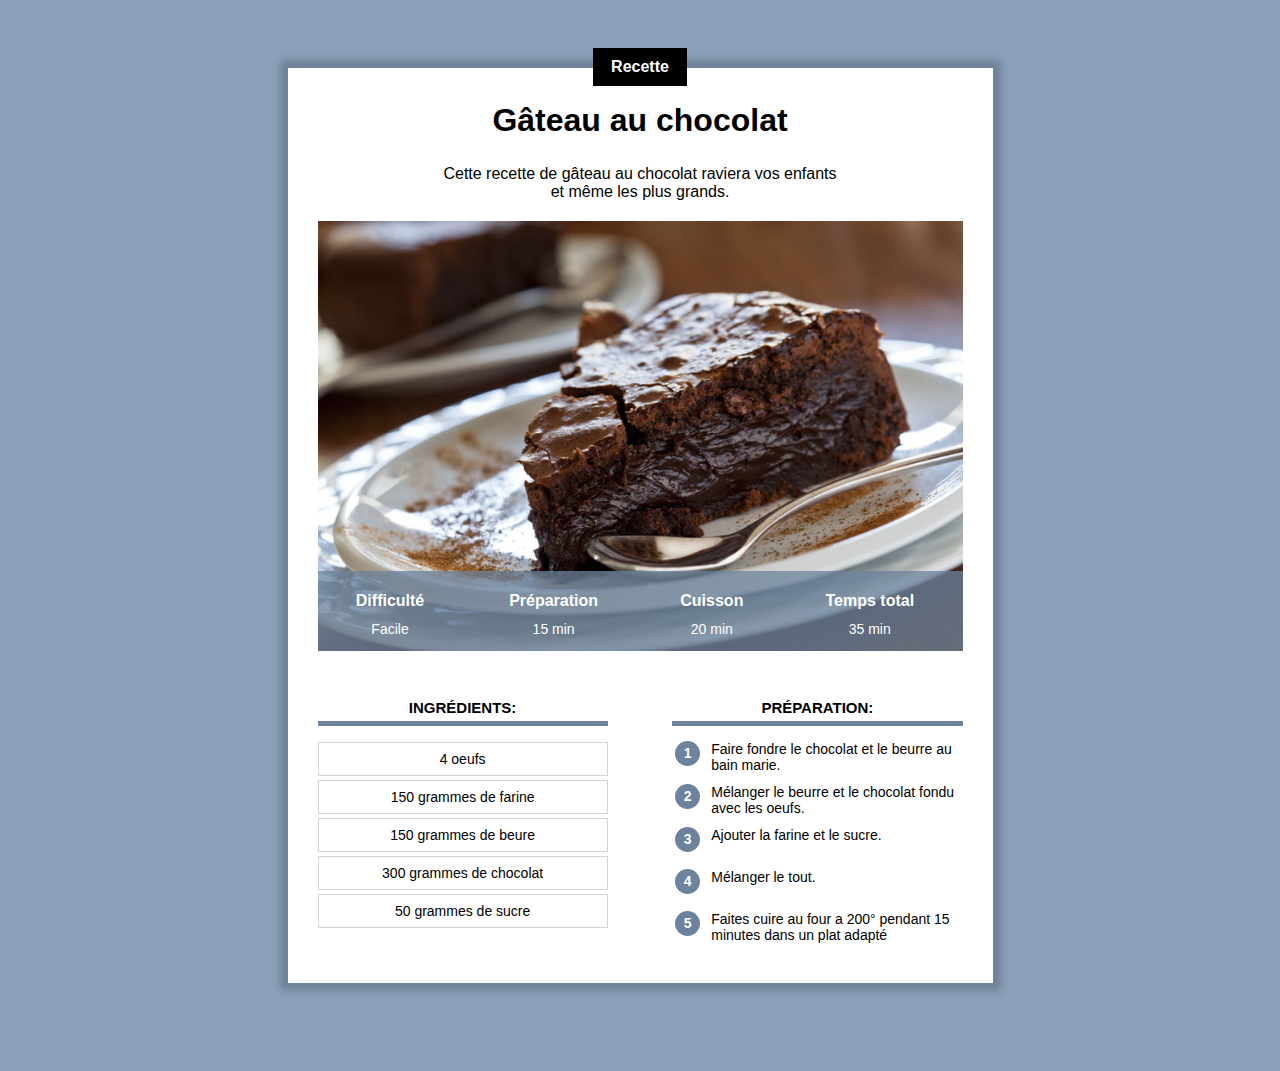
<file: index.html>
<!DOCTYPE html>
<html lang="fr">
    <head>
        <title>Gateau au chocolat</title>
        <meta charset="UTF-8">
        <meta name="viewport" content="width=device-width, initial-scale=1.0">
        <link rel="stylesheet" href="recette.css"/>
    </head>
            <!--Commentaire HTML-->
        <body>
     
            <div class="contenue"> 

                <div class="centre categorie">
                    <p class=categorie>Recette</p>
                </div>  

                <h1>Gâteau au chocolat</h1>
                   
                
                <div class="description">

                    <p class="description">Cette recette de gâteau au chocolat raviera vos enfants et même les plus grands.</p>

                </div>


                <div class="info"  >

                    <img class="centre info" style="display: block;" src="gateau.jpg" >

                    <table class="info" >
                        
                            <tr>
                                <th>Difficulté</th>
                                <th>Préparation</th>
                                <th>Cuisson</th>
                                <th>Temps total</th>
                            </tr>
                    
                        
                            <tr>
                                <td>Facile</td>
                                <td>15 min</td>
                                <td>20 min</td>
                                <td>35 min</td>
                            </tr>
                        
                    </table>

                </div>

                 
                

                <div>

                    <div class="colonnes">


                        <div class="colonne1 colonne">    

                            <h2>Ingrédients:</h2>

                            <div class="paragraphe">
                                <p>4 oeufs</li>
                                <p>150 grammes de farine</p>
                                <p>150 grammes de beure</p>
                                <p>300 grammes de chocolat</p>
                                <p>50 grammes de sucre</p>
                            </div>

                        </div>

                        <div class="colonne2 colonne">

                            <h2>Préparation:</h2> 

                            <table class="instruction">
                                
                                    <tr><td><p class="numero">1</p></td><td class="preparation">Faire fondre le chocolat et le beurre au bain marie.</td></tr>
                                    <tr><td><p class="numero">2</p></td><td class="preparation">Mélanger le beurre et le chocolat fondu avec les oeufs.</td></tr>
                                    <tr><td><p class="numero">3</p></td><td class="preparation">Ajouter la farine et le sucre.</td></tr>
                                    <tr><td><p class="numero">4</p></td><td class="preparation">Mélanger le tout.</td></tr>
                                    <tr><td><p class="numero">5</p></td><td class="preparation">Faites cuire au four a 200° pendant 15 minutes dans un plat adapté </td></tr>                                
                            </table>  

                        </div>
                        

                    </div>

                </div>


            </div>    

          </body>

    </html>
</file>
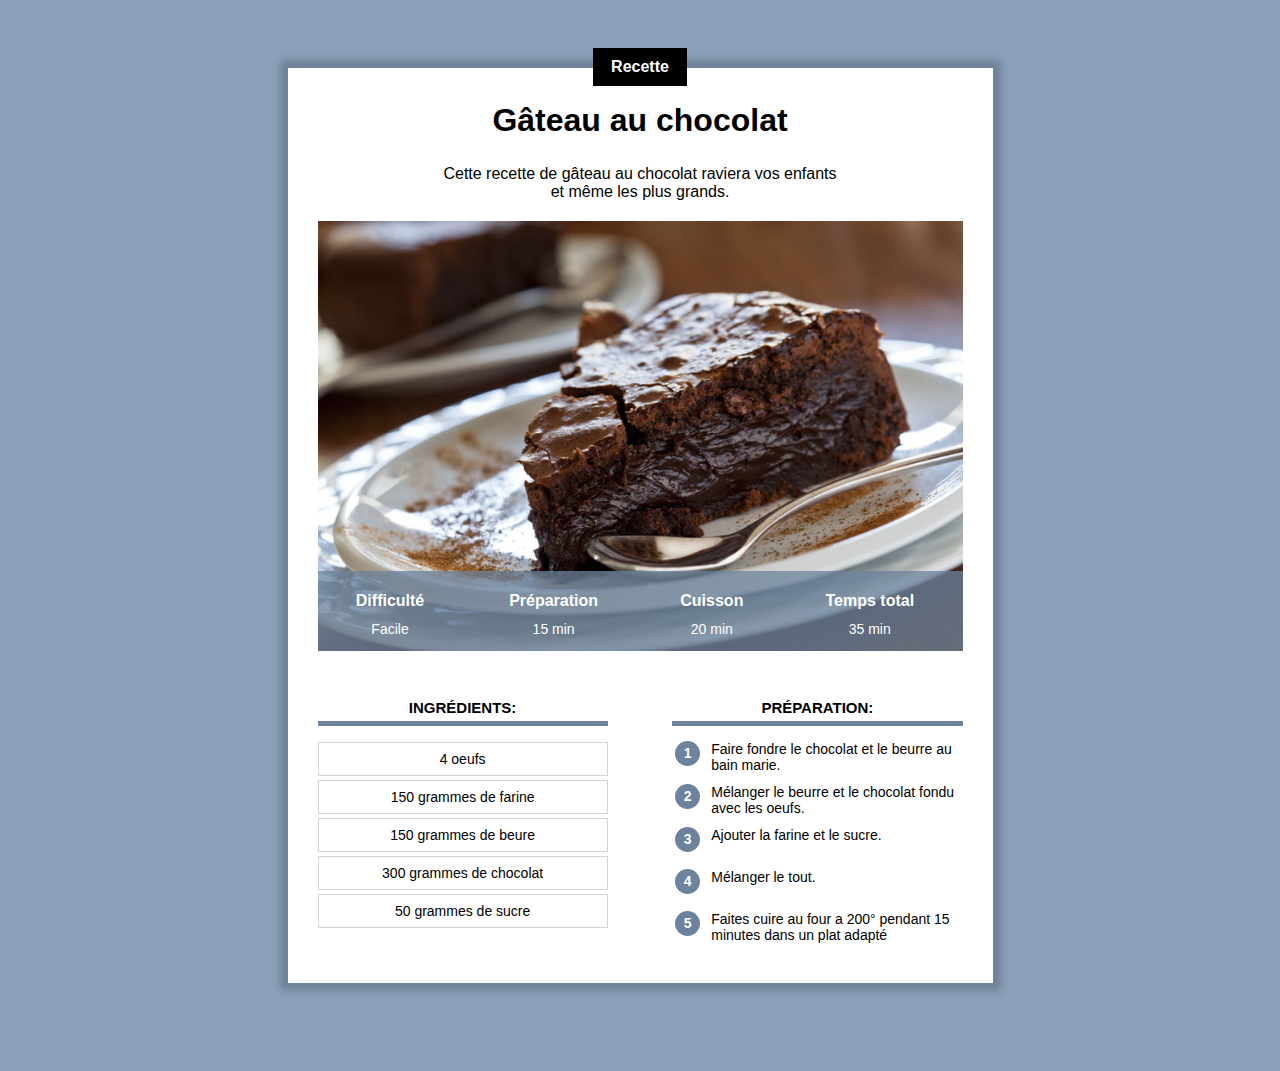
<file: index.html.html>
<!DOCTYPE html>
<html lang="fr">
    <head>
        <title>Gateau au chocolat</title>
        <meta charset="UTF-8">
        <link rel="stylesheet" href="recette.css"/>
    </head>
            <!--Commentaire HTML-->
        <body>
     
            <div class="contenue"> 

                <div class="centre categorie">
                    <p class=categorie>Recette</p>
                </div>  

                <h1>Gâteau au chocolat</h1>
                   
                
                <div class="description">

                    <p class="description">Cette recette de gâteau au chocolat raviera vos enfants et même les plus grands.</p>

                </div>


                <div class="info"  >

                    <img class="centre info" style="display: block;" src="gateau.jpg" >

                    <table class="info" >
                        
                            <tr>
                                <th>Difficulté</th>
                                <th>Préparation</th>
                                <th>Cuisson</th>
                                <th>Temps total</th>
                            </tr>
                    
                        
                            <tr>
                                <td>Facile</td>
                                <td>15 min</td>
                                <td>20 min</td>
                                <td>35 min</td>
                            </tr>
                        
                    </table>

                </div>

                 
                

                <div>

                    <div class="colonnes">


                        <div class="colonne1 colonne">    

                            <h2>Ingrédients:</h2>

                            <div class="paragraphe">
                                <p>4 oeufs</li>
                                <p>150 grammes de farine</p>
                                <p>150 grammes de beure</p>
                                <p>300 grammes de chocolat</p>
                                <p>50 grammes de sucre</p>
                            </div>

                        </div>

                        <div class="colonne2 colonne">

                            <h2>Préparation:</h2> 

                            <table class="instruction">
                                
                                    <tr><td><p class="numero">1</p></td><td class="preparation">Faire fondre le chocolat et le beurre au bain marie.</td></tr>
                                    <tr><td><p class="numero">2</p></td><td class="preparation">Mélanger le beurre et le chocolat fondu avec les oeufs.</td></tr>
                                    <tr><td><p class="numero">3</p></td><td class="preparation">Ajouter la farine et le sucre.</td></tr>
                                    <tr><td><p class="numero">4</p></td><td class="preparation">Mélanger le tout.</td></tr>
                                    <tr><td><p class="numero">5</p></td><td class="preparation">Faites cuire au four a 200° pendant 15 minutes dans un plat adapté </td></tr>                                
                            </table>  

                        </div>
                        

                    </div>

                </div>


            </div>    

          </body>

    </html>
</file>
<file: recette.css>
*{
    overflow: auto;
}

body{
    background-color: #8ba1bb ;
    font-family: Arial;
}

           
.centre{
   text-align: center;     
   width: 100%;               
}



div.contenue{
   background-color: white;
   margin: 40px 8px 40px 8px;
   padding: 0px 8px 20px 8px;
   box-shadow: 0px 0px 8px 8px rgba(0, 0, 0, 0.2);
   overflow: visible
}

h1{
    
   text-align: center;
   margin-bottom:10px;
   margin-top: 30px;}
   
p.description{
   text-align: center;
   max-width: 400px;
   display: inline-block;                   
}

div.categorie{
    margin-bottom: -18px;
    margin-top: 0;
    overflow: visible;
 }
 

p.categorie{ 
    background-color: black;
    color: white;
    display: inline-block;
    margin-bottom: 0px;
    padding: 10px 18px;
    font-weight: bold;
    font-size: 16px;
    margin-top: -20px;
    
 }
    

div.description{
   text-align: center;                    
}

div.test{
   width: 100px;
   background-color: black;
   height: 1px;
   margin-left: auto;
   margin-right: auto;                    
}
div.info{
       position: relative;
}

/*TABLEAUX*/

table.info{
       position:absolute;
       bottom:0px;
       width: 100%;
       color: white;
       background-color: #6c829dc0;
       height: 50px;
       
   }
table.info td{
   text-align: center;
   vertical-align: top;
   font-size: 12px;
}  

table.info th{
   font-size: 14px;
   vertical-align: bottom;
   padding-bottom: 8px;
}

img.info{
    display: block;
    max-height: 600px;
    object-fit: cover;
    min-height: 200px;
    background-color: aqua;}

/* colonnes */    

div.colonne {
                width: 100%;     
                margin-top: 30px;    
}

.colonne h2{
                text-align: center;
                text-transform: uppercase;
                font-size: 15px;
                border-bottom: 5px solid #6c829d;
                padding: 5px;
}

div.colonne1 {
                display: inline-block;                       
}   


/* PARAGRAPHE*/

.paragraphe p{
    border: 1px solid lightgray;
    text-align: center;
    font-size: 14px;
    padding: 8px 0;
    margin: 4px 0px;
}

table.instruction p.numero{
    background-color: #6c829d;
    color: white;
    width: 25px;
    text-align: center;
    height: 25px;
    vertical-align: middle;
    font-size: 14px;
    font-weight: bold;
    padding: 4px;
    box-sizing: border-box;
    border-radius: 50%;
    margin: 0px;
}

table.instruction td{
    vertical-align: top;
    padding-bottom: 8px;       
}

table.instruction td.preparation {
    padding-left: 8px;
    font-size: 14px;
}

table.instruction tr{
    height: 40px;
}

/*reponsive pour ordinateur*/

@media only screen and (min-width: 768px){
    div.contenue{
        min-width: 350px;
        margin: 60px 10% 80px 10%;
        padding: 0px 30px 30px 30px;
    }

    /*tableaux*/

    table.info{
        height: 80px;
       
    } 

    table.info th{
        font-size: 16px;
     }

    table.info td{
        font-size: 14px;
     }
    
    /*colonnes*/

     div.colonne {
        width: 45%;     
        margin-top: 30px;    
    }

    div.colonne2 {
            float: right;               
    }
}

/*responsive ecran grand*/
@media only screen and (min-width: 900px){

    div.contenue{
     margin-left: auto;
     margin-right: auto;
     width: 645px;
    }
}
</file>
